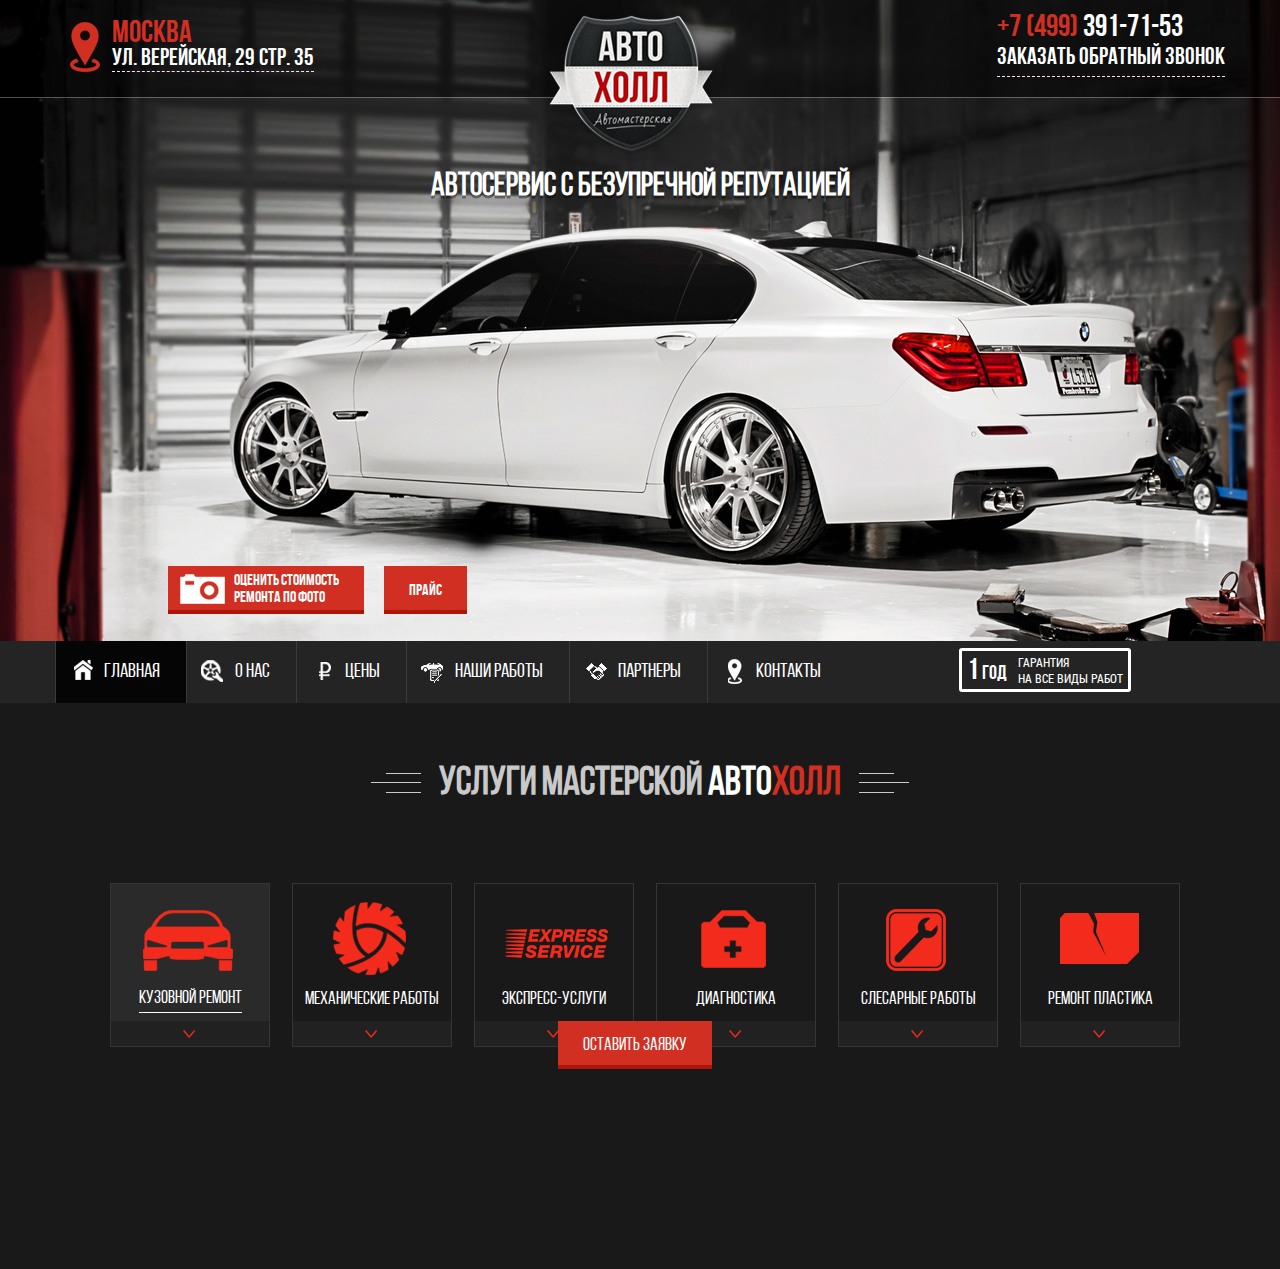
<file: index.html>
<!DOCTYPE html>
<!--[if lt IE 7]><html lang="ru" class="lt-ie9 lt-ie8 lt-ie7"><![endif]-->
<!--[if IE 7]><html lang="ru" class="lt-ie9 lt-ie8"><![endif]-->
<!--[if IE 8]><html lang="ru" class="lt-ie9"><![endif]-->
<!--[if gt IE 8]><!-->
<html lang="ru">
<!--<![endif]-->

<head>
    <meta charset="utf-8" />
    <title>Заголовок</title>
    <meta content="" name="description" />
    <meta content="" property="og:image" />
    <meta content="" property="og:description" />
    <meta content="" property="og:site_name" />
    <meta content="website" property="og:type" />
    <meta content="telephone=no" name="format-detection" />
    <meta http-equiv="x-rim-auto-match" content="none">
    <meta http-equiv="X-UA-Compatible" content="IE=edge" />
    <meta name="viewport" content="width=device-width, initial-scale=1.0" />
    <link rel="shortcut icon" href="favicon.png" />
    <link rel="stylesheet" href="./template_bootstrap/libs/bootstrap/bootstrap-grid-3.3.1.min.css" />
    <link rel="stylesheet" href="./template_bootstrap/libs/font-awesome-4.2.0/css/font-awesome.min.css" />
    <link rel="stylesheet" href="./template_bootstrap/libs/fancybox/jquery.fancybox.css" />
    <link rel="stylesheet" href="./template_bootstrap/libs/owl-carousel/owl.carousel.css" />
    <link rel="stylesheet" href="./template_bootstrap/libs/countdown/jquery.countdown.css" />
    <link rel="stylesheet" href="./template_bootstrap/css/fonts.css" />
    <link rel="stylesheet" href="./template_bootstrap/css/main.css" />
    <link rel="stylesheet" href="./template_bootstrap/css/media.css" />
</head>

<body>
    <header>
        <div class="top_line">
            <div class="container">
                <div class="row">
                    <div class="col-md-5">
                        <div class="top_addr">
                            <strong>Москва</strong>
                            <a class="fancybox" href="#map">ул. Верейская, 29 стр. 35</a>
                        </div>
                    </div>
                    <div class="col-md-2">
                        <a href="#" class="logo"><img src="./template_bootstrap/img/top_camera.png" alt="Автосервис в Москве АВТО ХОЛЛ"></a>
                    </div>
                    <div class="col-md-5">
                        <div class="top_num">
                            <strong>+7 (499)</strong><span> 391-71-53</span>
                            <a href="#" class="fancybox">Заказать обратный звонок</a>
                        </div>
                    </div>
                </div>
            </div>
        </div>
        <div class="container">
            <div class="row">
                <div class="col-md-12">
                    <h1>Автосервис с безупречной репутацией</h1>
                </div>
            </div>
        </div>
        <div class="top_button">
            <div class="container">
                <div class="row">
                    <div class="col-md-1"></div>
                    <div class="col-md-11">
                        <a href="#" class="button st_button">Оценить стоимость<br> ремонта по фото</br></a>
                        <a href="#" class="button">Прайс</a>
                    </div>
                </div>
            </div>
        </div>
    </header>
    <nav class="top_mnu">
        <div class="container">
            <div class="row">
                <ul>
                    <li class="active"><a href="#">Главная</a></li>
                    <li><a href="#">О нас</a></li>
                    <li><a href="#">Цены</a></li>
                    <li><a href="#">Наши работы</a></li>
                    <li><a href="#">Партнеры</a></li>
                    <li><a href="#">Контакты</a></li>
                </ul>
                <div class="waranty">
                    <div class="w_left"><span>1</span> год</div>
                    <div class="w_right">Гарантия<br>на все виды работ</div>
                </div>
            </div>
        </div>
    </nav>

    <section>
        <div class="main_cats">
            <div class="container">
                <div class="row">
                    <div class="col-md-12">
                        <h2>Услуги мастерской <strong>Авто</strong><span>Холл</span></h2>
                    </div>
                </div>
            </div>
        </div>
        <div class="work_menu">
            <div class="container">
                <div class="row">
                    <div class="col-md-12">
                        <ul>
                            <li class="active"><span>Кузовной ремонт</span>
                                <ul class="intro">
                                    <li><a href="#">Стапельные работы</a></li>
                                    <li><a href="#">Жестяные раtботы</a></li>
                                    <li><a href="#">Арматурные работы</a></li>
                                    <li><a href="#">Покраска автомобиля</a></li>
                                    <li><a href="#">Локальная покраска</a></li>
                                    <li><a href="#">Покраска мотоцикла</a></li>
                                    <li><a href="#">Абразивная</a></li>
                                    <li><a href="#">олировка</a></li>
                                    <li><a href="#">Легкая полировка блеск</a></li>
                                    <li><a href="#">Защитная полировка</a></li>
                                    <li><a href="#">Антикоррозийная обработка кузова</a></li>
                                    <li><a href="#">Удаление вмятин без покраски</a></li>
                                </ul>
                            </li>
                            <li><span>Механические работы</span>
                            </li>
                            <li><span>Экспресс-услуги</span></li>
                            <li><span>Диагностика</span></li>
                            <li><span>Слесарные работы</span></li>
                            <li><span>Ремонт пластика</span></li>
                        </ul>
                    </div>
                </div>
            </div>
            <div class="container">
                <div class="row">
                    <div class="col-md-5"></div>
                    <div class="col-md-2">
                        <a href="#" class="button" id="bottom">Оставить заявку</a>
                    </div>
                    <div class="col-md-5"></div>

                </div>
            </div>
        </div>


    </section>

    <div class="hidden"></div>
    <!-- Mandatory for Responsive Bootstrap Toolkit to operate -->
    <div class="device-xs visible-xs"></div>
    <div class="device-sm visible-sm"></div>
    <div class="device-md visible-md"></div>
    <div class="device-lg visible-lg"></div>
    <!-- end mandatory -->
    <!--[if lt IE 9]>
	<script src="./template_bootstrap/libs/html5shiv/es5-shim.min.js"></script>
	<script src="libs/html5shiv/html5shiv.min.js"></script>
	<script src="libs/html5shiv/html5shiv-printshiv.min.js"></script>
	<script src="libs/respond/respond.min.js"></script>
	<![endif]-->
    <script src="./template_bootstrap/libs/jquery/jquery-1.11.1.min.js"></script>
    <script src="./template_bootstrap/libs/jquery-mousewheel/jquery.mousewheel.min.js"></script>
    <script src="./template_bootstrap/libs/fancybox/jquery.fancybox.pack.js"></script>
    <script src="./template_bootstrap/libs/waypoints/waypoints-1.6.2.min.js"></script>
    <script src="./template_bootstrap/libs/scrollto/jquery.scrollTo.min.js"></script>
    <script src="./template_bootstrap/libs/owl-carousel/owl.carousel.min.js"></script>
    <script src="./template_bootstrap/libs/countdown/jquery.plugin.js"></script>
    <script src="./template_bootstrap/libs/countdown/jquery.countdown.min.js"></script>
    <script src="./template_bootstrap/libs/countdown/jquery.countdown-ru.js"></script>
    <script src="./template_bootstrap/libs/landing-nav/navigation.js"></script>
    <script src="./template_bootstrap/libs/bootstrap-toolkit/bootstrap-toolkit.min.js"></script>
    <script src="./template_bootstrap/libs/maskedinput/jquery.maskedinput.min.js"></script>
    <script src="./template_bootstrap/libs/equalheight/jquery.equalheight.js"></script>
    <script src="./template_bootstrap/libs/stellar/jquery.stellar.min.js"></script>
    <script src="./template_bootstrap/js/common.js"></script>
    <script>
        document.write('<script src="http://' + (location.host || 'localhost').split(':')[0] + ':35729/livereload.js?snipver=1"></' + 'script>')
    </script>
    <!-- Yandex.Metrika counter -->
    <!-- /Yandex.Metrika counter -->
    <!-- Google Analytics counter -->
    <!-- /Google Analytics counter -->
</body>

</html>
</file>
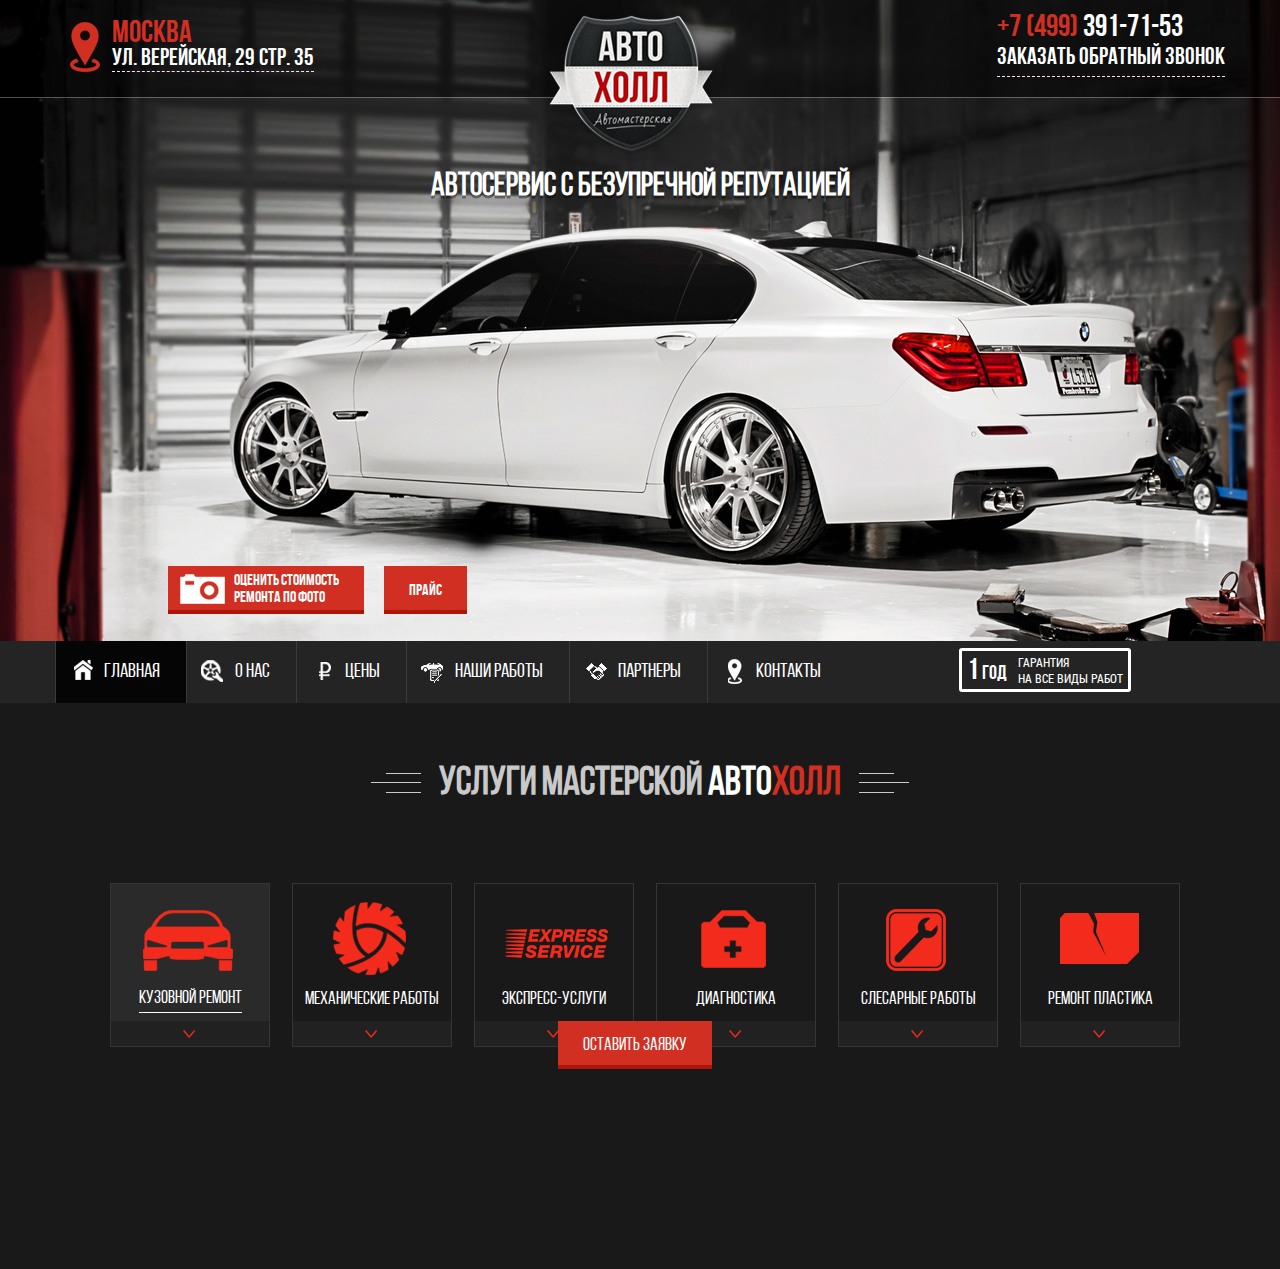
<file: template_bootstrap/index.html>
<!DOCTYPE html>
<!--[if lt IE 7]><html lang="ru" class="lt-ie9 lt-ie8 lt-ie7"><![endif]-->
<!--[if IE 7]><html lang="ru" class="lt-ie9 lt-ie8"><![endif]-->
<!--[if IE 8]><html lang="ru" class="lt-ie9"><![endif]-->
<!--[if gt IE 8]><!-->
<html lang="ru">
<!--<![endif]-->

<head>
    <meta charset="utf-8" />
    <title>Заголовок</title>
    <meta content="" name="description" />
    <meta content="" property="og:image" />
    <meta content="" property="og:description" />
    <meta content="" property="og:site_name" />
    <meta content="website" property="og:type" />
    <meta content="telephone=no" name="format-detection" />
    <meta http-equiv="x-rim-auto-match" content="none">
    <meta http-equiv="X-UA-Compatible" content="IE=edge" />
    <meta name="viewport" content="width=device-width, initial-scale=1.0" />
    <link rel="shortcut icon" href="favicon.png" />
    <link rel="stylesheet" href="libs/bootstrap/bootstrap-grid-3.3.1.min.css" />
    <link rel="stylesheet" href="libs/font-awesome-4.2.0/css/font-awesome.min.css" />
    <link rel="stylesheet" href="libs/fancybox/jquery.fancybox.css" />
    <link rel="stylesheet" href="libs/owl-carousel/owl.carousel.css" />
    <link rel="stylesheet" href="libs/countdown/jquery.countdown.css" />
    <link rel="stylesheet" href="css/fonts.css" />
    <link rel="stylesheet" href="css/main.css" />
    <link rel="stylesheet" href="css/media.css" />
</head>

<body>
    <header>
        <div class="top_line">
            <div class="container">
                <div class="row">
                    <div class="col-md-5">
                        <div class="top_addr">
                            <strong>Москва</strong>
                            <a class="fancybox" href="#map">ул. Верейская, 29 стр. 35</a>
                        </div>
                    </div>
                    <div class="col-md-2">
                        <a href="#" class="logo"><img src="img/top_camera.png" alt="Автосервис в Москве АВТО ХОЛЛ"></a>
                    </div>
                    <div class="col-md-5">
                        <div class="top_num">
                            <strong>+7 (499)</strong><span> 391-71-53</span>
                            <a href="#" class="fancybox">Заказать обратный звонок</a>
                        </div>
                    </div>
                </div>
            </div>
        </div>
        <div class="container">
            <div class="row">
                <div class="col-md-12">
                    <h1>Автосервис с безупречной репутацией</h1>
                </div>
            </div>
        </div>
        <div class="top_button">
            <div class="container">
                <div class="row">
                    <div class="col-md-1"></div>
                    <div class="col-md-11">
                        <a href="#" class="button st_button">Оценить стоимость<br> ремонта по фото</br></a>
                        <a href="#" class="button">Прайс</a>
                    </div>
                </div>
            </div>
        </div>
    </header>
    <nav class="top_mnu">
        <div class="container">
            <div class="row">
                <ul>
                    <li class="active"><a href="#">Главная</a></li>
                    <li><a href="#">О нас</a></li>
                    <li><a href="#">Цены</a></li>
                    <li><a href="#">Наши работы</a></li>
                    <li><a href="#">Партнеры</a></li>
                    <li><a href="#">Контакты</a></li>
                </ul>
                <div class="waranty">
                    <div class="w_left"><span>1</span> год</div>
                    <div class="w_right">Гарантия<br>на все виды работ</div>
                </div>
            </div>
        </div>
    </nav>

    <section>
        <div class="main_cats">
            <div class="container">
                <div class="row">
                    <div class="col-md-12">
                        <h2>Услуги мастерской <strong>Авто</strong><span>Холл</span></h2>
                    </div>
                </div>
            </div>
        </div>
        <div class="work_menu">
            <div class="container">
                <div class="row">
                    <div class="col-md-12">
                        <ul>
                            <li class="active"><span>Кузовной ремонт</span>
                                <ul class="intro">
                                    <li><a href="#">Стапельные работы</a></li>
                                    <li><a href="#">Жестяные раtботы</a></li>
                                    <li><a href="#">Арматурные работы</a></li>
                                    <li><a href="#">Покраска автомобиля</a></li>
                                    <li><a href="#">Локальная покраска</a></li>
                                    <li><a href="#">Покраска мотоцикла</a></li>
                                    <li><a href="#">Абразивная</a></li>
                                    <li><a href="#">олировка</a></li>
                                    <li><a href="#">Легкая полировка блеск</a></li>
                                    <li><a href="#">Защитная полировка</a></li>
                                    <li><a href="#">Антикоррозийная обработка кузова</a></li>
                                    <li><a href="#">Удаление вмятин без покраски</a></li>
                                </ul>
                            </li>
                            <li><span>Механические работы</span>
                            </li>
                            <li><span>Экспресс-услуги</span></li>
                            <li><span>Диагностика</span></li>
                            <li><span>Слесарные работы</span></li>
                            <li><span>Ремонт пластика</span></li>
                        </ul>
                    </div>
                </div>
            </div>
            <div class="container">
                <div class="row">
                    <div class="col-md-5"></div>
                    <div class="col-md-2">
                        <a href="#" class="button" id="bottom">Оставить заявку</a>
                    </div>
                    <div class="col-md-5"></div>

                </div>
            </div>
        </div>


    </section>

    <div class="hidden"></div>
    <!-- Mandatory for Responsive Bootstrap Toolkit to operate -->
    <div class="device-xs visible-xs"></div>
    <div class="device-sm visible-sm"></div>
    <div class="device-md visible-md"></div>
    <div class="device-lg visible-lg"></div>
    <!-- end mandatory -->
    <!--[if lt IE 9]>
	<script src="libs/html5shiv/es5-shim.min.js"></script>
	<script src="libs/html5shiv/html5shiv.min.js"></script>
	<script src="libs/html5shiv/html5shiv-printshiv.min.js"></script>
	<script src="libs/respond/respond.min.js"></script>
	<![endif]-->
    <script src="libs/jquery/jquery-1.11.1.min.js"></script>
    <script src="libs/jquery-mousewheel/jquery.mousewheel.min.js"></script>
    <script src="libs/fancybox/jquery.fancybox.pack.js"></script>
    <script src="libs/waypoints/waypoints-1.6.2.min.js"></script>
    <script src="libs/scrollto/jquery.scrollTo.min.js"></script>
    <script src="libs/owl-carousel/owl.carousel.min.js"></script>
    <script src="libs/countdown/jquery.plugin.js"></script>
    <script src="libs/countdown/jquery.countdown.min.js"></script>
    <script src="libs/countdown/jquery.countdown-ru.js"></script>
    <script src="libs/landing-nav/navigation.js"></script>
    <script src="libs/bootstrap-toolkit/bootstrap-toolkit.min.js"></script>
    <script src="libs/maskedinput/jquery.maskedinput.min.js"></script>
    <script src="libs/equalheight/jquery.equalheight.js"></script>
    <script src="libs/stellar/jquery.stellar.min.js"></script>
    <script src="js/common.js"></script>
    <script>
        document.write('<script src="http://' + (location.host || 'localhost').split(':')[0] + ':35729/livereload.js?snipver=1"></' + 'script>')
    </script>
    <!-- Yandex.Metrika counter -->
    <!-- /Yandex.Metrika counter -->
    <!-- Google Analytics counter -->
    <!-- /Google Analytics counter -->
</body>

</html>
</file>
<file: template_bootstrap/css/fonts.css>
/* font-family: "RobotoRegular"; */

@font-face {
    font-family: "RobotoRegular";
    src: url("../fonts/RobotoRegular/RobotoRegular.eot");
    src: url("../fonts/RobotoRegular/RobotoRegular.eot?#iefix")format("embedded-opentype"), url("../fonts/RobotoRegular/RobotoRegular.woff") format("woff"), url("../fonts/RobotoRegular/RobotoRegular.ttf") format("truetype");
    font-style: normal;
    font-weight: normal;
}


/* font-family: "RobotoLight"; */

@font-face {
    font-family: "RobotoLight";
    src: url("../fonts/RobotoLight/RobotoLight.eot");
    src: url("../fonts/RobotoLight/RobotoLight.eot?#iefix")format("embedded-opentype"), url("../fonts/RobotoLight/RobotoLight.woff") format("woff"), url("../fonts/RobotoLight/RobotoLight.ttf") format("truetype");
    font-style: normal;
    font-weight: normal;
}


/* font-family: "RobotoMedium"; */

@font-face {
    font-family: "RobotoMedium";
    src: url("../fonts/RobotoMedium/RobotoMedium.eot");
    src: url("../fonts/RobotoMedium/RobotoMedium.eot?#iefix")format("embedded-opentype"), url("../fonts/RobotoMedium/RobotoMedium.woff") format("woff"), url("../fonts/RobotoMedium/RobotoMedium.ttf") format("truetype");
    font-style: normal;
    font-weight: normal;
}


/* font-family: "RobotoBold"; */

@font-face {
    font-family: "RobotoBold";
    src: url("../fonts/RobotoBold/RobotoBold.eot");
    src: url("../fonts/RobotoBold/RobotoBold.eot?#iefix")format("embedded-opentype"), url("../fonts/RobotoBold/RobotoBold.woff") format("woff"), url("../fonts/RobotoBold/RobotoBold.ttf") format("truetype");
    font-style: normal;
    font-weight: normal;
}

@font-face {
    font-family: "BebasRegular";
    src: url("../fonts/BebasRegular/BebasRegular.eot");
    src: url("../fonts/BebasRegular/BebasRegular.eot?#iefix") format("embedded-opentype"), url("../fonts/BebasRegular/BebasRegular.woff") format("woff"), url("../fonts/BebasRegular/BebasRegular.ttf") format("truetype");
    font-style: normal;
    font-weight: normal;
}

@font-face {
    font-family: "BebasBold";
    src: url("../fonts/BebasBold/BebasBold.eot");
    src: url("../fonts/BebasBold/BebasBold.eot?#iefix") format("embedded-opentype"), url("../fonts/BebasBold/BebasBold.woff") format("woff"), url("../fonts/BebasBold/BebasBold.ttf") format("truetype");
    font-style: normal;
    font-weight: normal;
}

@font-face {
    font-family: 'RobotoCondensedRegular';
    src: url("../fonts/RobotoCondensedRegular/RobotoCondensedRegular.eot");
    src: url("../fonts/RobotoCondensedRegular/RobotoCondensedRegular.eot?#iefix") format("embedded-opentype"), url("../fonts/RobotoCondensedRegular/RobotoCondensedRegular.woff") format("woff"), url("../fonts/RobotoCondensedRegular/RobotoCondensedRegular.ttf") format("truetype");
    font-style: normal;
    font-weight: normal;
}
</file>
<file: template_bootstrap/css/main.css>
*::-webkit-input-placeholder {
    color: #666;
    opacity: 1;
}

*:-moz-placeholder {
    color: #666;
    opacity: 1;
}

*::-moz-placeholder {
    color: #666;
    opacity: 1;
}

*:-ms-input-placeholder {
    color: #666;
    opacity: 1;
}

body input:focus:required:invalid,
body textarea:focus:required:invalid {}

body input:required:valid,
body textarea:required:valid {}

body {
    font-family: "RobotoRegular", sans-serif;
    font-size: 16px;
    min-width: 320px;
    position: relative;
}

.hidden {
    display: none;
}

.carousel img {
    width: 100%;
    height: auto;
}

.parallax {
    background-attachment: fixed;
    background-position: 50% 0;
    position: relative;
}

header {
    background: url(../img/top_bg.jpg);
    background-repeat: repeat-x;
    background-position: top center;
    min-height: 644px;
    position: relative;
    font-family: "BebasBold";
}

header a {
    color: #fff;
}

.top_line {
    min-height: 97px;
    -webkit-box-shadow: rgba(255, 255, 255, .4);
    box-shadow: rgba(255, 255, 255, .3) 0 0 0 1px;
    position: relative;
    top: 0;
    width: 100%;
    background-color: rgba(0, 0, 0, .5);
    padding: 22px 0;
}

.top_line a {
    font-style: 21px;
    border-bottom: #fdf dashed 1px;
    transition: all .2s;
}

.top_line a:hover {
    border-bottom: transparent 1px dashed;
}

.top_addr {
    padding-left: 42px;
    background: url(../img/top_map.png) no-repeat;
    background-position: left top;
    line-height: 25px;
    font-size: 24px;
}

.top_addr strong {
    display: block;
    color: #d12f22;
    text-transform: uppercase;
    font-weight: bold;
    font-size: 31px;
    cursor: default;
}

.top_line .container a.logo {
    border-bottom: transparent;
    position: absolute;
    margin-top: -22px;
}

.top_num {
    position: absolute;
    font-size: 31px;
    right: 0;
    margin: -15px auto;
}

.top_num strong {
    color: #d12f22;
}

.top_num a {
    margin: -10px auto;
    font-size: 24px;
    display: block;
}

.top_num span {
    color: #fff;
}

.logo {
    position: relative;
    left: -36px;
    cursor: default;
}

header .container h1 {
    text-align: center;
    color: #fff;
    margin-top: 68px;
    font-family: "BebasRegular";
    text-shadow: rgba(0, 0, 0, .4) 0 3px;
    cursor: default;
}

.button {
    display: inline-block;
    background-color: #d12f22;
    height: 48px;
    padding: 0 25px;
    line-height: 50px;
    color: #fff;
    border-bottom: 4px solid #ac160a;
    vertical-align: middle;
}

.button:hover {
    background-color: #ce483e;
    box-shadow: rgba(0, 0, 0, .5) 0 4px 10px;
    line-height: 51px;
}

.top_button {
    position: absolute;
    bottom: 30px;
    width: 100%;
}

.st_button {
    margin-right: 18px;
    padding-top: 7px;
    line-height: 17px;
    padding-left: 66px;
    background-image: url(../img/top_button_camera.png);
    background-repeat: no-repeat;
    background-position: 12px 8px;
}

.st_button:hover {
    line-height: 18px;
    background-position: 12px 9px;
}

.top_mnu {
    height: 62px;
    background-color: #242424;
    box-shadow: rgba(255, 255, 255, .3) 0 0 0 1px;
    font-family: "BebasRegular";
    text-transform: uppercase;
    margin-top: -3px;
}

.top_mnu ul {
    margin: 0;
    padding: 0;
    list-style-type: none;
}

.top_mnu a {
    color: #fff;
    display: block;
    font-size: 20px;
    padding: 0 26px 0 48px;
    line-height: 62px;
    border-left: 1px solid #3b3b3b;
    background-image: url(../img/top_mnu_iconset.png);
    background-repeat: no-repeat;
    background-position: 18px 18px;
}

.top_mnu li {
    float: left;
}

.top_mnu li.active a,
.top_mnu li:hover a {
    background-color: #050505;
}

.top_mnu li:nth-child(2) a {
    background-position: 8px -62px;
}

.top_mnu li:nth-child(3) a {
    background-position: 20px -125px;
}

.top_mnu li:nth-child(4) a {
    background-position: 11px -208px;
}

.top_mnu li:nth-child(5) a {
    background-position: 11px -265px;
}

.top_mnu li:nth-child(6) a {
    background-position: 17px -324px;
}

.waranty {
    float: right;
    color: #fff;
    cursor: default;
    border: 3px solid #fff;
    border-radius: 3px;
    padding: 3px 5px;
    line-height: 16px;
    margin: 7px 94px;
}

.w_left {
    font-family: "BebasBold";
    font-size: 20px;
    margin-top: 10px;
    padding-right: 9px;
}

.w_left span {
    font-size: 30px;
}

.w_left,
.w_right {
    display: inline-block;
    vertical-align: top;
}

.w_right {
    font-family: "RobotoCondensedRegular";
    font-size: 12px;
}

.main_cats {
    padding: 20px 0 18px;
    background-color: #191919;
}

.main_cats h2 {
    color: #c9c9c9;
    text-align: center;
    font-family: "BebasRegular";
    font-size: 40px;
    cursor: default;
}

.main_cats strong {
    color: #fff;
}

.main_cats span {
    color: #d12f22;
}

section h2 {
    position: relative;
}

.main_cats h2::before {
    content: '';
    position: absolute;
    width: 50px;
    height: 20px;
    background-image: url(../img/header_img.png);
    top: 17px;
    margin-left: -68px;
}

.main_cats h2::after {
    content: '';
    position: absolute;
    width: 50px;
    height: 20px;
    background-image: url(../img/header_img.png);
    background-position: 50px 0;
    top: 17px;
    margin-left: 18px;
}

.work_menu {
    background-color: #191919;
    font-family: "BebasRegular";
    font-size: 18px;
    padding-bottom: 200px;
    position: relative;
}

.work_menu ul li {
    display: flex;
    float: left;
    width: 160px;
    height: 138px;
    background-color: #191919;
    border: 1px solid #353535;
    list-style-type: none;
    color: #fff;
    margin-right: 22px;
    text-align: center;
    border-bottom: none;
}

.work_menu ul li::after {
    content: '';
    display: block;
    position: absolute;
    height: 26px;
    width: 160px;
    background-color: #212121;
    bottom: -26px;
    background-image: url(../img/pointers.png);
    background-repeat: no-repeat;
    /* background-position: 71px 9px; */
    background-position: -118px 9px;
    border: 1px solid #353535;
    border-top: none;
    margin-left: -1px;
}

.work_menu span {
    align-self: flex-end;
    margin-left: auto;
    margin-right: auto;
    margin-bottom: 8px;
}

.work_menu li.active span {
    border-bottom: 1px solid #fff;
}

.work_menu li.active {
    background-color: #2a2a2a;
}

.work_menu li:nth-child(1) {
    background-image: url(../img/work_iconset.png);
    background-position: 32px 20px;
    background-repeat: no-repeat;
}

.work_menu li:nth-child(2) {
    background-image: url(../img/work_iconset.png);
    background-position: -159px 18px;
    background-repeat: no-repeat;
}

.work_menu li:nth-child(3) {
    background-image: url(../img/work_iconset.png);
    background-position: -345px 22px;
    background-repeat: no-repeat;
}

.work_menu li:nth-child(4) {
    background-image: url(../img/work_iconset.png);
    background-position: -539px 14px;
    background-repeat: no-repeat;
}

.work_menu li:nth-child(5) {
    background-image: url(../img/work_iconset.png);
    background-position: -727px 14px;
    background-repeat: no-repeat;
}

.work_menu li:nth-child(6) {
    background-image: url(../img/work_iconset.png);
    background-position: -918px 12px;
    background-repeat: no-repeat;
}

.work_menu ul li:hover {
    background-color: #2a2a2a;
}

.work_menu ul li span:hover {
    border-bottom: 1px solid #fff;
}

ul.intro {
    background-color: #353535;
    position: absolute;
    bottom: -110px;
    left: 56px;
    font-size: 20px;
    z-index: 10;
    display: none;
    padding: 4px 9px 5px 15px;
}

ul.intro li {
    all: unset;
}

ul.intro li a {
    color: #fff;
    border-bottom: 1px solid #fff;
    margin-right: 20px;
    background-color: #353535;
    z-index: 10;
}

ul.intro li::after {
    content: '';
    display: none;
}

ul.intro::before {
    content: '';
    position: absolute;
    background: url(../img/treug.png);
    width: 18px;
    height: 9px;
    top: -9px;
    left: 68px;
}

a#bottom.button {
    position: flex;
    align-self: center
}
</file>
<file: template_bootstrap/css/media.css>
/*==========  Desktop First Method  ==========*/

/* Large Devices, Wide Screens */
@media only screen and (max-width : 1200px) {

}

/* Medium Devices, Desktops */
@media only screen and (max-width : 992px) {

}

/* Small Devices, Tablets */
@media only screen and (max-width : 768px) {

}

/* Extra Small Devices, Phones */
@media only screen and (max-width : 480px) {

}

/* Custom, iPhone Retina */
@media only screen and (max-width : 320px) {

}


/*==========  Mobile First Method  ==========*/

/* Custom, iPhone Retina */
@media only screen and (min-width : 320px) {

}

/* Extra Small Devices, Phones */
@media only screen and (min-width : 480px) {

}

/* Small Devices, Tablets */
@media only screen and (min-width : 768px) {

}

/* Medium Devices, Desktops */
@media only screen and (min-width : 992px) {

}

 /* Large Devices, Wide Screens */
@media only screen and (min-width : 1200px) {

}
</file>
